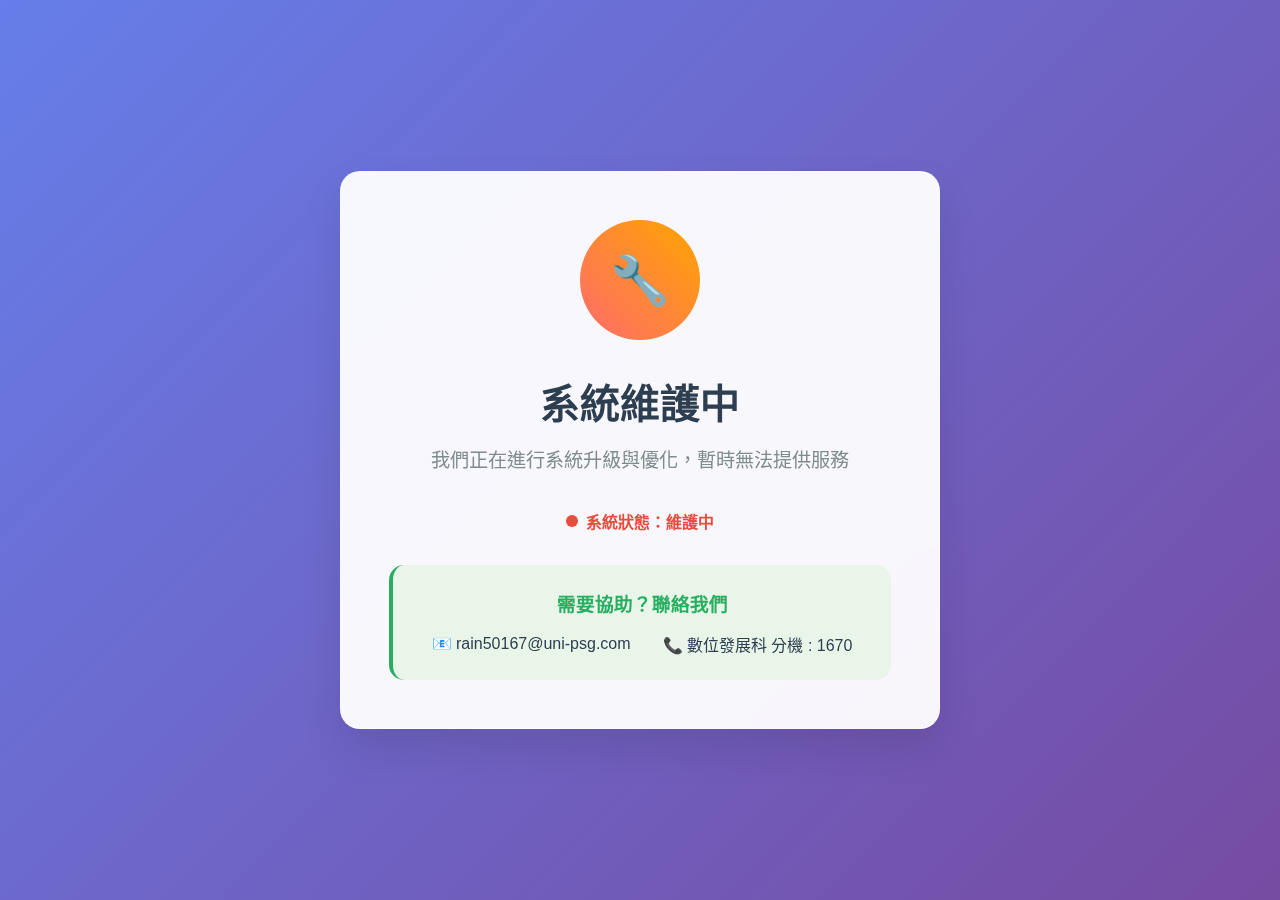
<file: src/online_account_opening/frontend/maintenance_page.html>
<!DOCTYPE html>
<html lang="zh-TW">
<head>
    <meta charset="UTF-8">
    <meta name="viewport" content="width=device-width, initial-scale=1.0">
    <title>系統維護中 - 系統暫時無法使用</title>
    <style>
        * {
            margin: 0;
            padding: 0;
            box-sizing: border-box;
        }

        body {
            font-family: 'Arial', 'Microsoft JhengHei', sans-serif;
            background: linear-gradient(135deg, #667eea 0%, #764ba2 100%);
            min-height: 100vh;
            display: flex;
            align-items: center;
            justify-content: center;
            color: #333;
        }

        .maintenance-container {
            background: rgba(255, 255, 255, 0.95);
            backdrop-filter: blur(10px);
            border-radius: 20px;
            padding: 3rem;
            max-width: 600px;
            width: 90%;
            text-align: center;
            box-shadow: 0 20px 40px rgba(0, 0, 0, 0.1);
            border: 1px solid rgba(255, 255, 255, 0.3);
            animation: fadeInUp 0.8s ease-out;
        }

        @keyframes fadeInUp {
            from {
                opacity: 0;
                transform: translateY(30px);
            }
            to {
                opacity: 1;
                transform: translateY(0);
            }
        }

        .maintenance-icon {
            width: 120px;
            height: 120px;
            margin: 0 auto 2rem;
            background: linear-gradient(45deg, #ff6b6b, #ffa500);
            border-radius: 50%;
            display: flex;
            align-items: center;
            justify-content: center;
            animation: pulse 2s infinite;
        }

        @keyframes pulse {
            0%, 100% {
                transform: scale(1);
            }
            50% {
                transform: scale(1.05);
            }
        }

        .maintenance-icon::before {
            content: "🔧";
            font-size: 3rem;
            animation: rotate 3s linear infinite;
        }

        @keyframes rotate {
            from {
                transform: rotate(0deg);
            }
            to {
                transform: rotate(360deg);
            }
        }

        h1 {
            color: #2c3e50;
            font-size: 2.5rem;
            margin-bottom: 1rem;
            font-weight: 700;
        }

        .subtitle {
            color: #7f8c8d;
            font-size: 1.2rem;
            margin-bottom: 2rem;
            line-height: 1.6;
        }

        .maintenance-info {
            background: #f8f9fa;
            border-radius: 15px;
            padding: 2rem;
            margin: 2rem 0;
            border-left: 4px solid #3498db;
        }

        .info-item {
            display: flex;
            align-items: center;
            margin-bottom: 1rem;
            font-size: 1.1rem;
        }

        .info-item:last-child {
            margin-bottom: 0;
        }

        .info-icon {
            width: 24px;
            height: 24px;
            margin-right: 1rem;
            background: #3498db;
            border-radius: 50%;
            display: flex;
            align-items: center;
            justify-content: center;
            color: white;
            font-size: 0.9rem;
        }

        .countdown {
            background: linear-gradient(45deg, #e74c3c, #c0392b);
            color: white;
            padding: 1.5rem;
            border-radius: 15px;
            margin: 2rem 0;
            font-size: 1.3rem;
            font-weight: bold;
        }

        .countdown-timer {
            font-size: 2rem;
            margin-top: 0.5rem;
            font-family: 'Courier New', monospace;
        }

        .contact-info {
            background: #e8f5e8;
            border-radius: 15px;
            padding: 1.5rem;
            margin-top: 2rem;
            border-left: 4px solid #27ae60;
        }

        .contact-info h3 {
            color: #27ae60;
            margin-bottom: 1rem;
        }

        .contact-methods {
            display: flex;
            justify-content: center;
            gap: 2rem;
            margin-top: 1rem;
        }

        .contact-method {
            display: flex;
            align-items: center;
            gap: 0.5rem;
            color: #2c3e50;
            text-decoration: none;
            transition: color 0.3s ease;
        }

        .contact-method:hover {
            color: #27ae60;
        }

        .status-indicator {
            display: inline-flex;
            align-items: center;
            gap: 0.5rem;
            font-weight: bold;
            color: #e74c3c;
        }

        .status-dot {
            width: 12px;
            height: 12px;
            background: #e74c3c;
            border-radius: 50%;
            animation: blink 1.5s infinite;
        }

        @keyframes blink {
            0%, 50% {
                opacity: 1;
            }
            51%, 100% {
                opacity: 0.3;
            }
        }

        .progress-bar {
            width: 100%;
            height: 8px;
            background: #ecf0f1;
            border-radius: 4px;
            overflow: hidden;
            margin-top: 1rem;
        }

        .progress-fill {
            height: 100%;
            background: linear-gradient(90deg, #3498db, #2ecc71);
            border-radius: 4px;
            width: 0%;
            animation: progress 10s linear infinite;
        }

        @keyframes progress {
            0% {
                width: 0%;
            }
            100% {
                width: 100%;
            }
        }

        @media (max-width: 768px) {
            .maintenance-container {
                padding: 2rem;
                margin: 1rem;
            }
            
            h1 {
                font-size: 2rem;
            }
            
            .contact-methods {
                flex-direction: column;
                gap: 1rem;
            }
        }
    </style>
</head>
<body>
    <div class="maintenance-container">
        <div class="maintenance-icon"></div>
        
        <h1>系統維護中</h1>
        <p class="subtitle">我們正在進行系統升級與優化，暫時無法提供服務</p>
        
        <div class="status-indicator">
            <span class="status-dot"></span>
            系統狀態：維護中
        </div>

        <div class="contact-info">
            <h3>需要協助？聯絡我們</h3>
            <div class="contact-methods">
                <a href="mailto:rain50167@uni-psg.com" class="contact-method">
                    📧 rain50167@uni-psg.com
                </a>
                <a  class="contact-method">
                    📞 數位發展科  分機 : 1670
                </a>
            </div>
        </div>
    </div>

    <script>
        // 倒數計時器
        function updateCountdown() {
            const now = new Date();
            const target = new Date();
            target.setHours(6, 0, 0, 0); // 設定為今天上午6點
            
            // 如果現在已經超過上午6點，就設定為明天上午6點
            if (now > target) {
                target.setDate(target.getDate() + 1);
            }
            
            const diff = target - now;
            
            if (diff > 0) {
                const hours = Math.floor(diff / (1000 * 60 * 60));
                const minutes = Math.floor((diff % (1000 * 60 * 60)) / (1000 * 60));
                const seconds = Math.floor((diff % (1000 * 60)) / 1000);
                
                document.getElementById('countdown').textContent = 
                    `${hours.toString().padStart(2, '0')}:${minutes.toString().padStart(2, '0')}:${seconds.toString().padStart(2, '0')}`;
            } else {
                document.getElementById('countdown').textContent = '00:00:00';
            }
        }
        
        // 每秒更新倒數計時
        setInterval(updateCountdown, 1000);
        updateCountdown();
        
        // 頁面載入動畫
        window.addEventListener('load', function() {
            document.body.style.opacity = '1';
        });
    </script>
</body>
</html>
</file>
